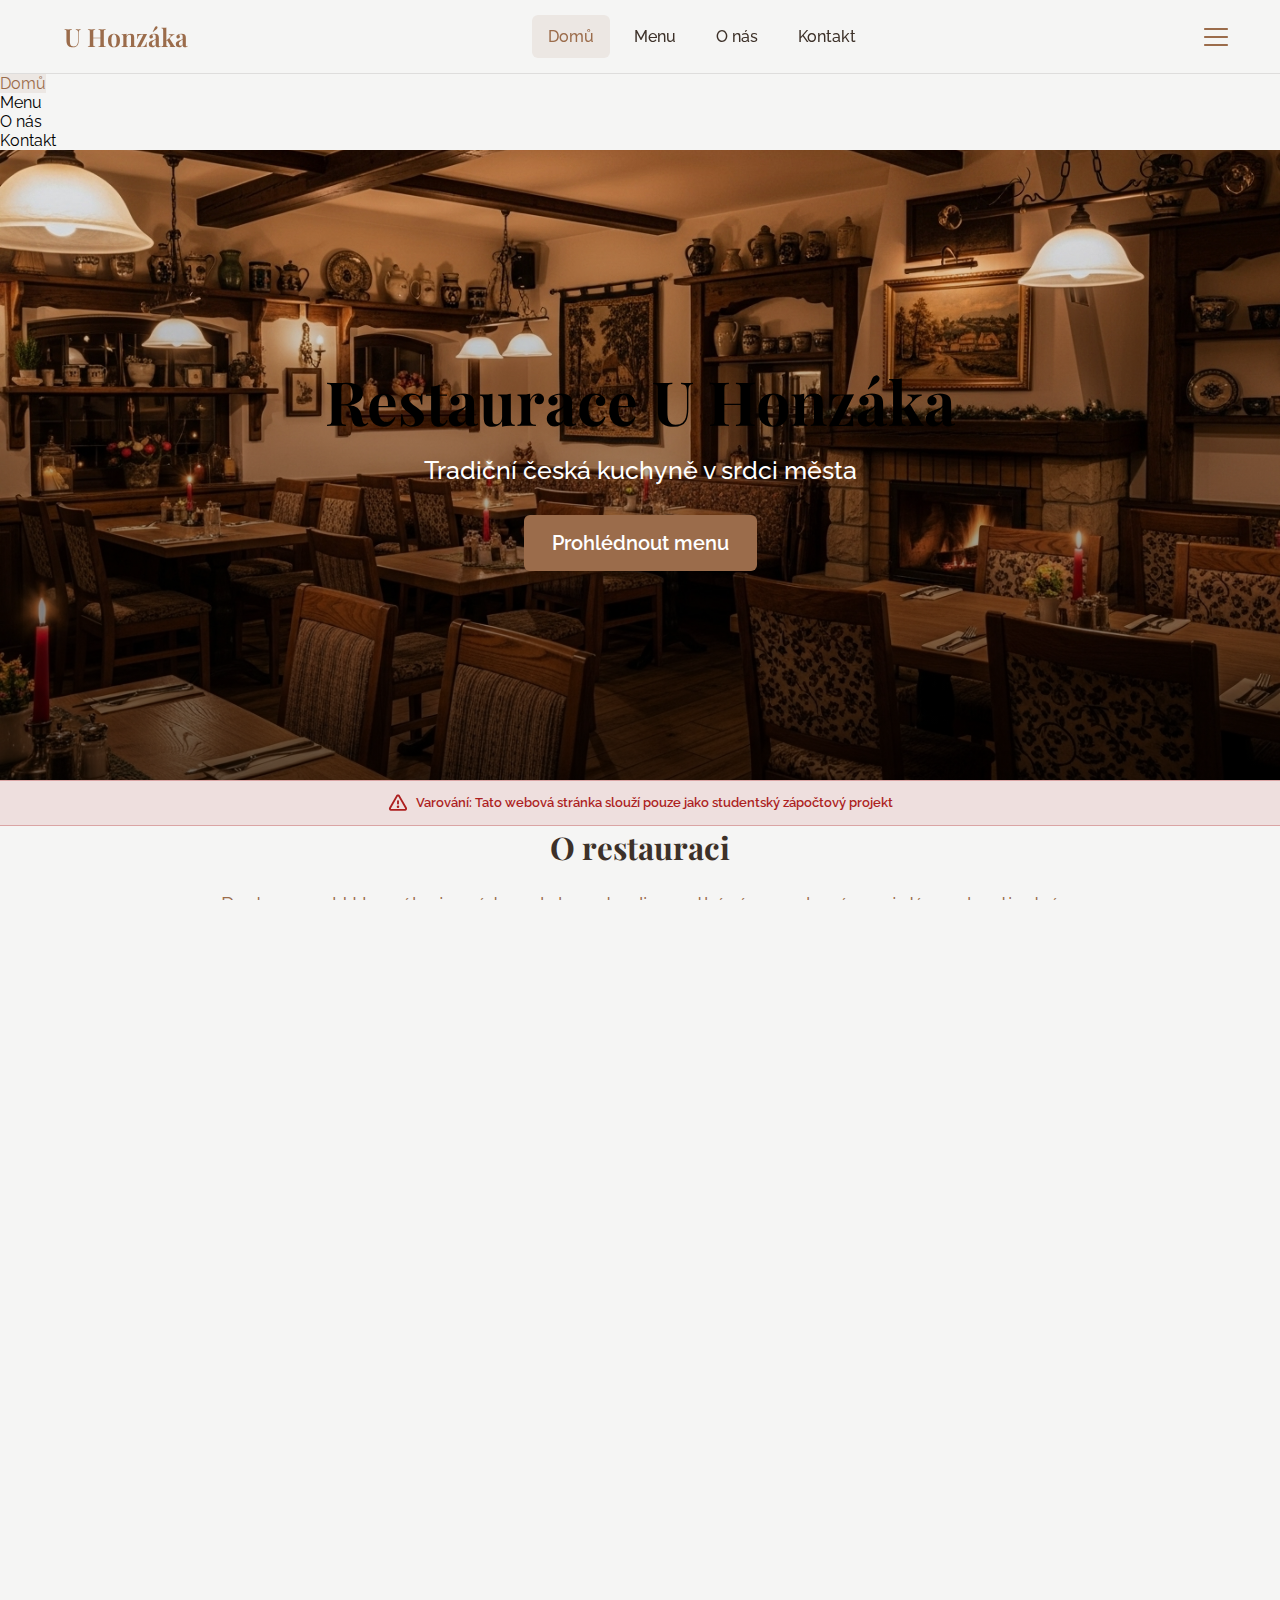
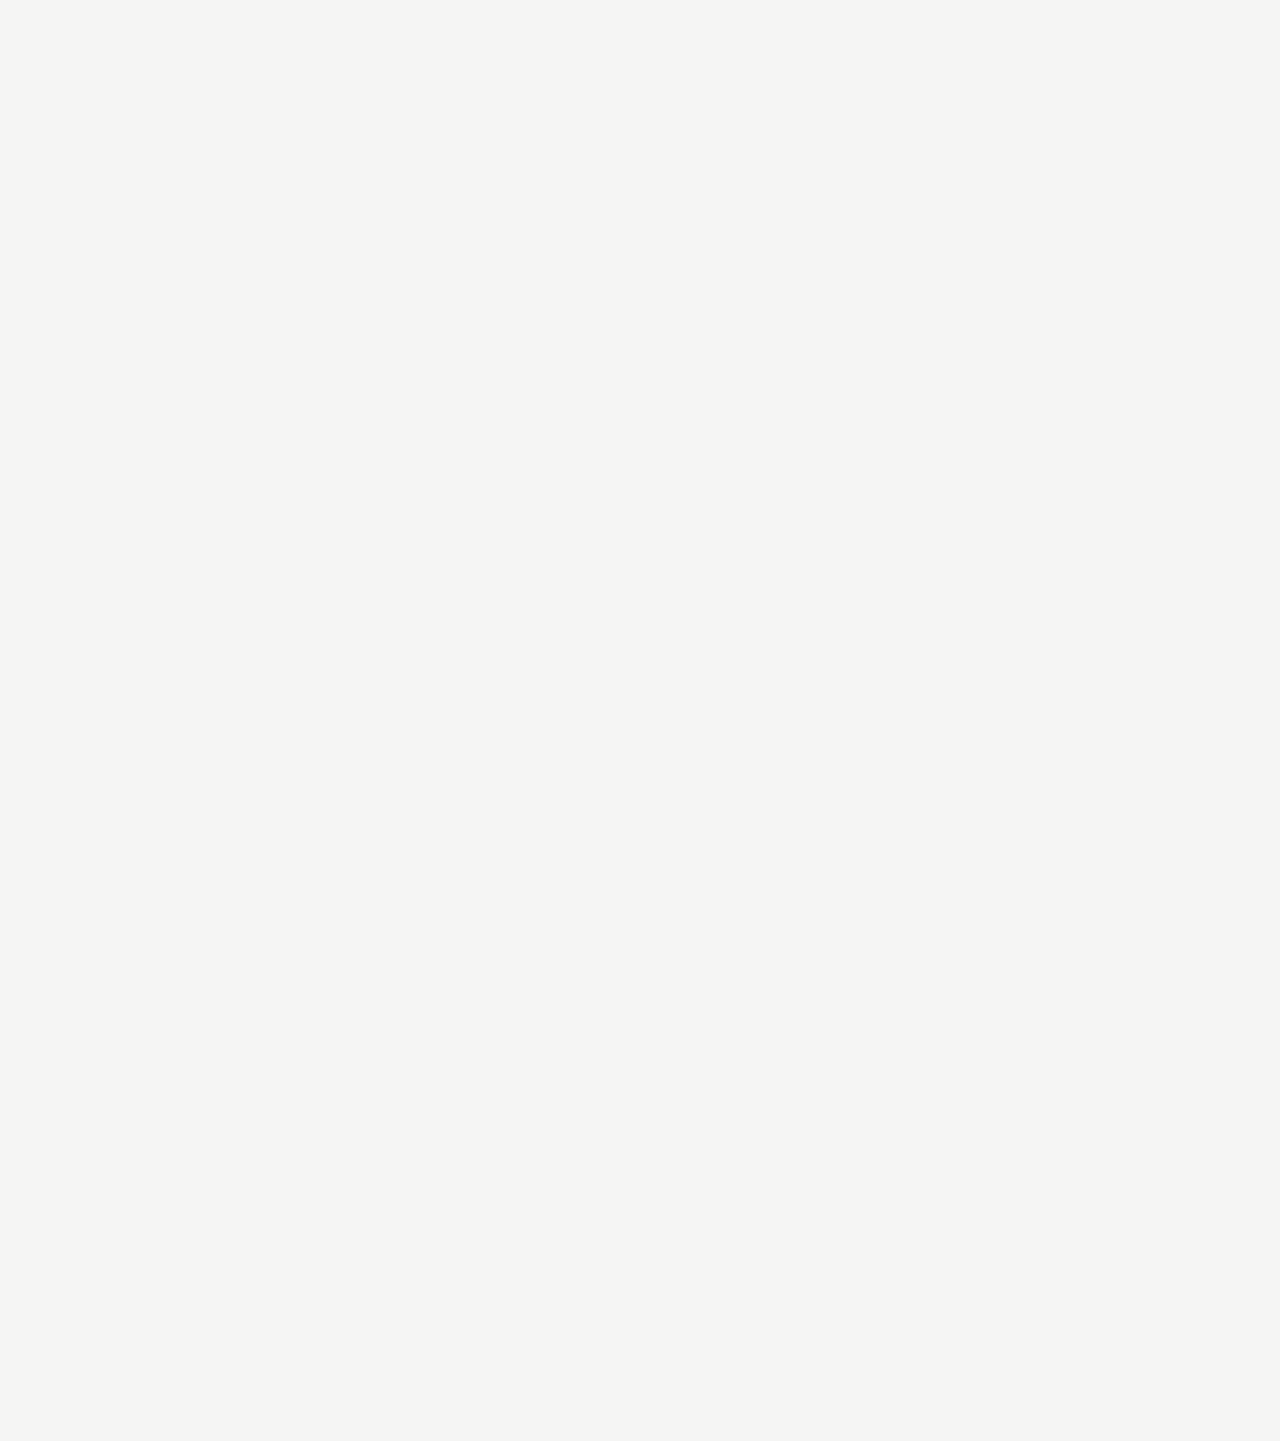
<file: index.html>
<!DOCTYPE html>
<html lang="cs">
<head>
    <meta charset="UTF-8">
    <meta name="viewport" content="width=device-width, initial-scale=1.0">
    <link rel="stylesheet" href="res/css/styles.css">
    <link rel="preconnect" href="https://fonts.googleapis.com">
    <link rel="preconnect" href="https://fonts.gstatic.com" crossorigin>
    <link href="https://fonts.googleapis.com/css2?family=Playfair+Display:ital,wght@0,400..900;1,400..900&family=Raleway:ital,wght@0,100..900;1,100..900&display=swap" rel="stylesheet">
    <title>Document</title>
</head>
<body>
    <header>
        <a href="/">U Honzáka</a>
        <nav class="main-nav">
            <ul>
                <li><a class="selected" href="/">Domů</a></li>
                <li><a href="menu.html">Menu</a></li>
                <li><a href="o_nas.html">O nás</a></li>
                <li><a href="kontakt.html">Kontakt</a></li>
            </ul>
        </nav>
        <img src="./res/svg/PhList.svg" class="burger-menu-btn" id="hamburgerIcon" alt="ikonka rozbalovacího mobilního menu">
    </header>

    <!-- Mobilni Menu -->

    <div class="mobile-menu-cont" id="mobileMenu">
        <div class="clickable-area" id="clickSpace"></div>
        <nav>
            <ul>
                <li><a class="selected" href="/">Domů</a></li>
                <li><a href="menu.html">Menu</a></li>
                <li><a href="o_nas.html">O nás</a></li>
                <li><a href="kontakt.html">Kontakt</a></li>
            </ul>
        </nav>
    </div>


    <main>
        <section class="hero-section">
            <div>
                <h1 class="mb-4">Restaurace U Honzáka</h1>
                <p class="mb-8">Tradiční česká kuchyně v srdci města</p>
                <button id="menuBtn" class="button-primary py-4 px-7">Prohlédnout menu</button>
            </div>
        </section>

        <section class="warning-section warning-primary">
            <img src="./res/svg/PhWarning.svg" alt="varovná ikonka">
            <p>Varování: Tato webová stránka slouží pouze jako studentský zápočtový projekt</p>
        </section>
        
        <section class="about-section py-20">
            <div class="helper-div">
                <h2 class="mb-6">O restauraci</h2>
                <p class="mb-4">Restaurace U Honzáka je místem, kde se tradice setkává s moderním pojetím pohostinství. Nabízíme autentickou českou kuchyni připravovanou z nejkvalitnějších surovin s láskou a respektem k tradičním receptům.</p>
                <p class="mb-8">Naším cílem je vytvořit pro vás přátelské prostředí, kde si vychutnáte výborné jídlo v příjemné atmosféře.</p>
                <button id="aboutBtn" class="button-primary px-6 py-3">Zjistit více</button>
            </div>
        </section>
        
        <section class="recommend-section section-bg py-20">
            <div class="helper-div">
                <h2 class="mb-4">Doporučujeme</h2>
                <p class="mb-12">Naše speciality, které musíte ochutnat</p>
                <div class="card-cont grid-cont">
                    <div class="card">
                        <img src="./res/img/kachna2.png" alt="Pečená kachna s červeným zelím a knedlíky">
                        <div class="card-bottom">
                            <h4 class="mb-2">Pečená kachna</h4>
                            <p class="mb-4">S červeným zelím a houskovými knedlíky</p>
                            <p class="card-price">285 Kč</p>
                        </div>
                    </div>
                    <div class="card">
                        <img src="./res/img/gulas2.png" alt="Gulášová polévka s chlebem">
                        <div class="card-bottom">
                            <h4 class="mb-2">Gulášová polévka</h4>
                            <p class="mb-4">Tradiční gulášovka s chlebem</p>
                            <p class="card-price">95 Kč</p>
                        </div>
                    </div>
                    <div class="card">
                        <img src="./res/img/strudl2.png" alt="Jablečný závin">
                        <div class="card-bottom">
                            <h4 class="mb-2">Jablečný závin</h4>
                            <p class="mb-4">S vanilkovou omáčkou</p>
                            <p class="card-price">75 Kč</p>
                        </div>
                    </div>
                </div>
                <button id="menuBtn2" class="button-secondary px-6 py-3 mt-12">Celé menu</button>
            </div>
        </section>
        
        <section class="whyus-section  py-20">
            <div class="helper-div">
                <h2 class="mb-4">Proč právě k nám</h2>
                <p class="mb-12">Co nás odlišuje od ostatních</p>
                <div class="whyus-grid-cont grid-cont">
                    <div class="grid-item">
                        <div class="round-cont">
                            <img src="./res/svg/PhLeaf.svg" alt="ikonka listu">
                        </div>
                        <h4 class="mb-2">Čerstvé suroviny</h4>
                        <p>Využíváme pouze čerstvé a kvalitní suroviny od místních dodavatelů</p>
                    </div>
                    <div class="grid-item">
                        <div class="round-cont">
                            <img src="./res/svg/PhCookingPot.svg" alt="ikonka hrnce">
                        </div>
                        <h4 class="mb-2">Tradiční recepty</h4>
                        <p>Naše jídla připravujeme podle ověřených tradičních receptů</p>
                    </div>
                    <div class="grid-item">
                        <div class="round-cont">
                            <img src="./res/svg/PhHouseLine.svg" alt="ikonka domu">
                        </div>
                        <h4 class="mb-2">Příjemné prostředí</h4>
                        <p>Nabízíme útulnou atmosféru ideální pro rodinné i obchodní setkání</p>
                    </div>
                    <div class="grid-item">
                        <div class="round-cont">
                            <img src="./res/svg/PhUsersThree.svg" alt="ikonka týmu">
                        </div>
                        <h4 class="mb-2">Zkušený tým</h4>
                        <p>Náš tým se skládá z profesionálních a přátelských pracovníků</p>
                    </div>
                </div>
            </div>
        </section>
        
        <section class="timetable-section section-bg py-20">
            <div class="helper-div">
                <h2 class="mb-4">Otevírací doba</h2>
                <p class="mb-12">Těšíme se na vaši návštěvu</p>
                <div class="timetable">
                    <div class="timetable-item border-btm">
                        <p>Pondělí</p>
                        <p>11:00 - 22:00</p>
                    </div>
                    <div class="timetable-item mt-3 border-btm">
                        <p>Úterý</p>
                        <p>11:00 - 22:00</p>
                    </div>
                    <div class="timetable-item mt-3 border-btm">
                        <p>Středa</p>
                        <p>11:00 - 22:00</p>
                    </div>
                    <div class="timetable-item mt-3 border-btm">
                        <p>Čtvrtek</p>
                        <p>11:00 - 22:00</p>
                    </div>
                    <div class="timetable-item mt-3 border-btm">
                        <p>Pátek</p>
                        <p>11:00 - 23:00</p>
                    </div>
                    <div class="timetable-item mt-3 border-btm">
                        <p>Sobota</p>
                        <p>12:00 - 23:00</p>
                    </div>
                    <div class="timetable-item mt-3">
                        <p>Neděle</p>
                        <p>12:00 - 21:00</p>
                    </div>
                </div>
            </div>
        </section>
        
        <section class="visitus-section py-20">
            <div class="helper-div">
                <h2 class="mb-4">Navštivte nás</h2>
                <p class="mb-12">Najdete nás v centru města</p>
                <div class="visitus-flex-cont flex items-center justify-center">
                    <img src="./res/img/restaurace_ext.png" alt="Exteriér restaurace">
                    <div class="right-div">
                        <div>
                           <h3>Kde nás najdete</h3>
                           <p class="mb-2">Hlavní náměstí 123</p>
                           <p>110 00 Praha 1</p> 
                        </div>
                        <div class="mt-6">
                           <h3>Kontaktujte nás</h3>
                           <p class="mb-2">Tel: +420 123 456 789</p>
                           <p>Email: info@uhonzaka.cz</p> 
                        </div>
                        <button id="contactBtn" class="button-primary px-6 py-3 mt-4">Kontaktní formulář</button>
                    </div>
                </div>
            </div>
        </section>

    </main>
    
    <footer>
        <p>© 2025 Restaurace U Honzáka. Všechna práva vyhrazena. fedorja1@uhk.cz</p>
    </footer>
    <script src="./res/js/app.js"></script>
</body>
</html>
</file>
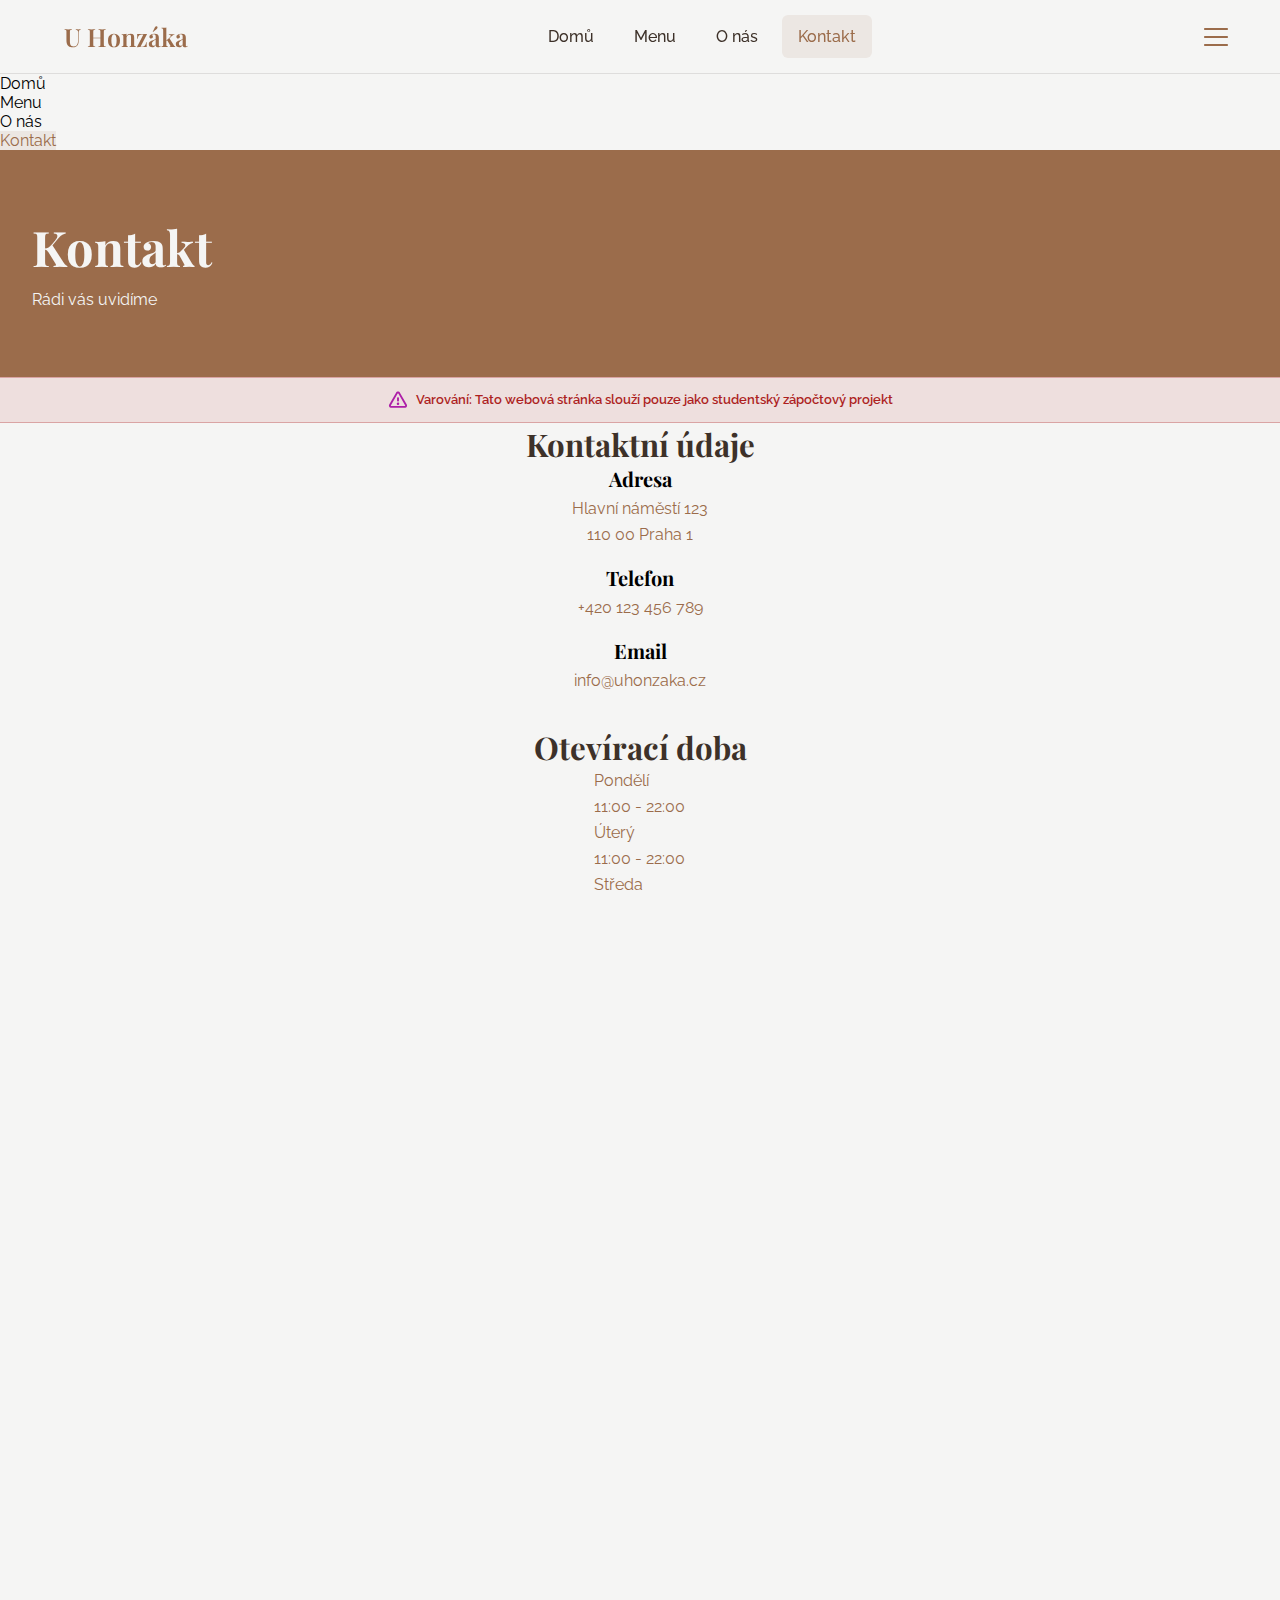
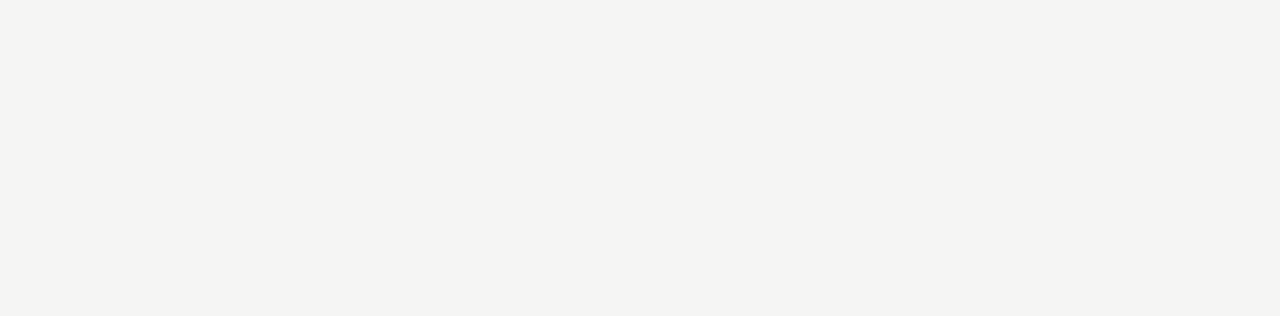
<file: kontakt.html>
<!DOCTYPE html>
<html lang="cs">
<head>
    <meta charset="UTF-8">
    <meta name="viewport" content="width=device-width, initial-scale=1.0">
    <link rel="shortcut icon" href="./res/svg/favicon.svg" type="image/x-icon">
    <link rel="stylesheet" href="res/css/styles.css">
    <link rel="preconnect" href="https://fonts.googleapis.com">
    <link rel="preconnect" href="https://fonts.gstatic.com" crossorigin>
    <link href="https://fonts.googleapis.com/css2?family=Playfair+Display:ital,wght@0,400..900;1,400..900&family=Raleway:ital,wght@0,100..900;1,100..900&display=swap" rel="stylesheet">
    <title>U Honzáka - Kontakt</title>
</head>
<body>
    
    <header>
        <a href="index.html">U Honzáka</a>
        <nav class="main-nav">
            <ul>
                <li><a href="index.html">Domů</a></li>
                <li><a href="menu.html">Menu</a></li>
                <li><a href="o_nas.html">O nás</a></li>
                <li><a class="selected" href="kontakt.html">Kontakt</a></li>
            </ul>
        </nav>
        <img src="./res/svg/PhList.svg" class="burger-menu-btn" id="hamburgerIcon" alt="ikonka rozbalovacího mobilního menu">
    </header>

    <!-- Mobilni Menu -->

    <div class="mobile-menu-cont" id="mobileMenu">
        <div class="clickable-area" id="clickSpace"></div>
        <nav>
            <ul>
                <li><a href="index.html">Domů</a></li>
                <li><a href="menu.html">Menu</a></li>
                <li><a href="o_nas.html">O nás</a></li>
                <li><a class="selected" href="kontakt.html">Kontakt</a></li>
            </ul>
        </nav>
    </div>

    <main>
        <section class="section-page-header">
            <h1>Kontakt</h1>
            <p>Rádi vás uvidíme</p>
        </section>

        <div class="warning-section warning-section--secondary">
            <img src="./res/svg/PhWarning2.svg" alt="varovná ikonka">
            <p>Varování: Tato webová stránka slouží pouze jako studentský zápočtový projekt</p>
        </div>

        <div class="helper-div otherpage-helper-div">
            <section class="contact-section">
                <div class="grid-cont">
                    <div class="grid-item">
                        <h2>Kontaktní údaje</h2>
                        
                        <h4>Adresa</h4>
                        <p>Hlavní náměstí 123</p>
                        <p>110 00 Praha 1</p>
                        
                        <h4 class="mt-4">Telefon</h4>
                        <p>+420 123 456 789</p>
    
                        <h4 class="mt-4">Email</h4>
                        <p>info@uhonzaka.cz</p>
    
                        <h2 class="mt-8">Otevírací doba</h2>
    
                        <div class="timetable">
                            <div class="timetable-item">
                                <p>Pondělí</p>
                                <p>11:00 - 22:00</p>
                            </div>
    
                            <div class="timetable-item">
                                <p>Úterý</p>
                                <p>11:00 - 22:00</p>
                            </div>
    
                            <div class="timetable-item">
                                <p>Středa</p>
                                <p>11:00 - 22:00</p>
                            </div>
    
                            <div class="timetable-item">
                                <p>Čtvrtek</p>
                                <p>11:00 - 22:00</p>
                            </div>
    
                            <div class="timetable-item">
                                <p>Pátek</p>
                                <p>11:00 - 23:00</p>
                            </div>
    
                            <div class="timetable-item">
                                <p>Sobota</p>
                                <p>12:00 - 23:00</p>
                            </div>
    
                            <div class="timetable-item">
                                <p>Neděle</p>
                                <p>12:00 - 21:00</p>
                            </div>
                        </div>
                    </div>
                    <div class="grid-item">
                        <h2>Kontaktní formulář</h2>
                        <form>
                            <div class="input-cont">
                                <label for="name">Jméno a příjmení</label>
                                <input id="name" type="text" name="name" required>
                            </div>
    
                            <div class="input-cont mt-4">
                                <label for="email">Email</label>
                                <input id="email" type="email" name="email" required>
                            </div>
    
                            <div class="input-cont mt-4">
                                <label for="phone">Telefon</label>
                                <input id="phone" type="tel" name="phone" pattern="[0-9]{9}" required>
                            </div>
    
                            <div class="input-cont mt-4">
                                <label for="message">Zpráva</label>
                                <textarea id="message" name="message"></textarea>
                            </div>
                            <button type="submit" class="button--primary px-6 py-3 mt-4">Odeslat zprávu</button>
                        </form>
                    </div>
                </div>
            </section>
            <section class="where-section">
                <h2>Kde nás najdete</h2>
                <iframe src="https://www.google.com/maps/embed?pb=!1m18!1m12!1m3!1d2559.936904515661!2d14.418181577730216!3d50.08746817152528!2m3!1f0!2f0!3f0!3m2!1i1024!2i768!4f13.1!3m3!1m2!1s0x470b94e93e1fa817%3A0x58841cb69a51337!2zU3Rhcm9txJtzdHNrw6kgbsOhbS4sIDExMCAwMCBTdGFyw6kgTcSbc3Rv!5e0!3m2!1sen!2scz!4v1761298804681!5m2!1sen!2scz" width="600" height="450" style="border:0;" allowfullscreen="" loading="lazy" referrerpolicy="no-referrer-when-downgrade"></iframe>
            </section>
        </div>
    </main>

    <footer>
        <p>© 2025 Restaurace U Honzáka. Všechna práva vyhrazena. fedorja1@uhk.cz</p>
    </footer>
    <script src="./res/js/app.js"></script>
</body>
</html>
</file>
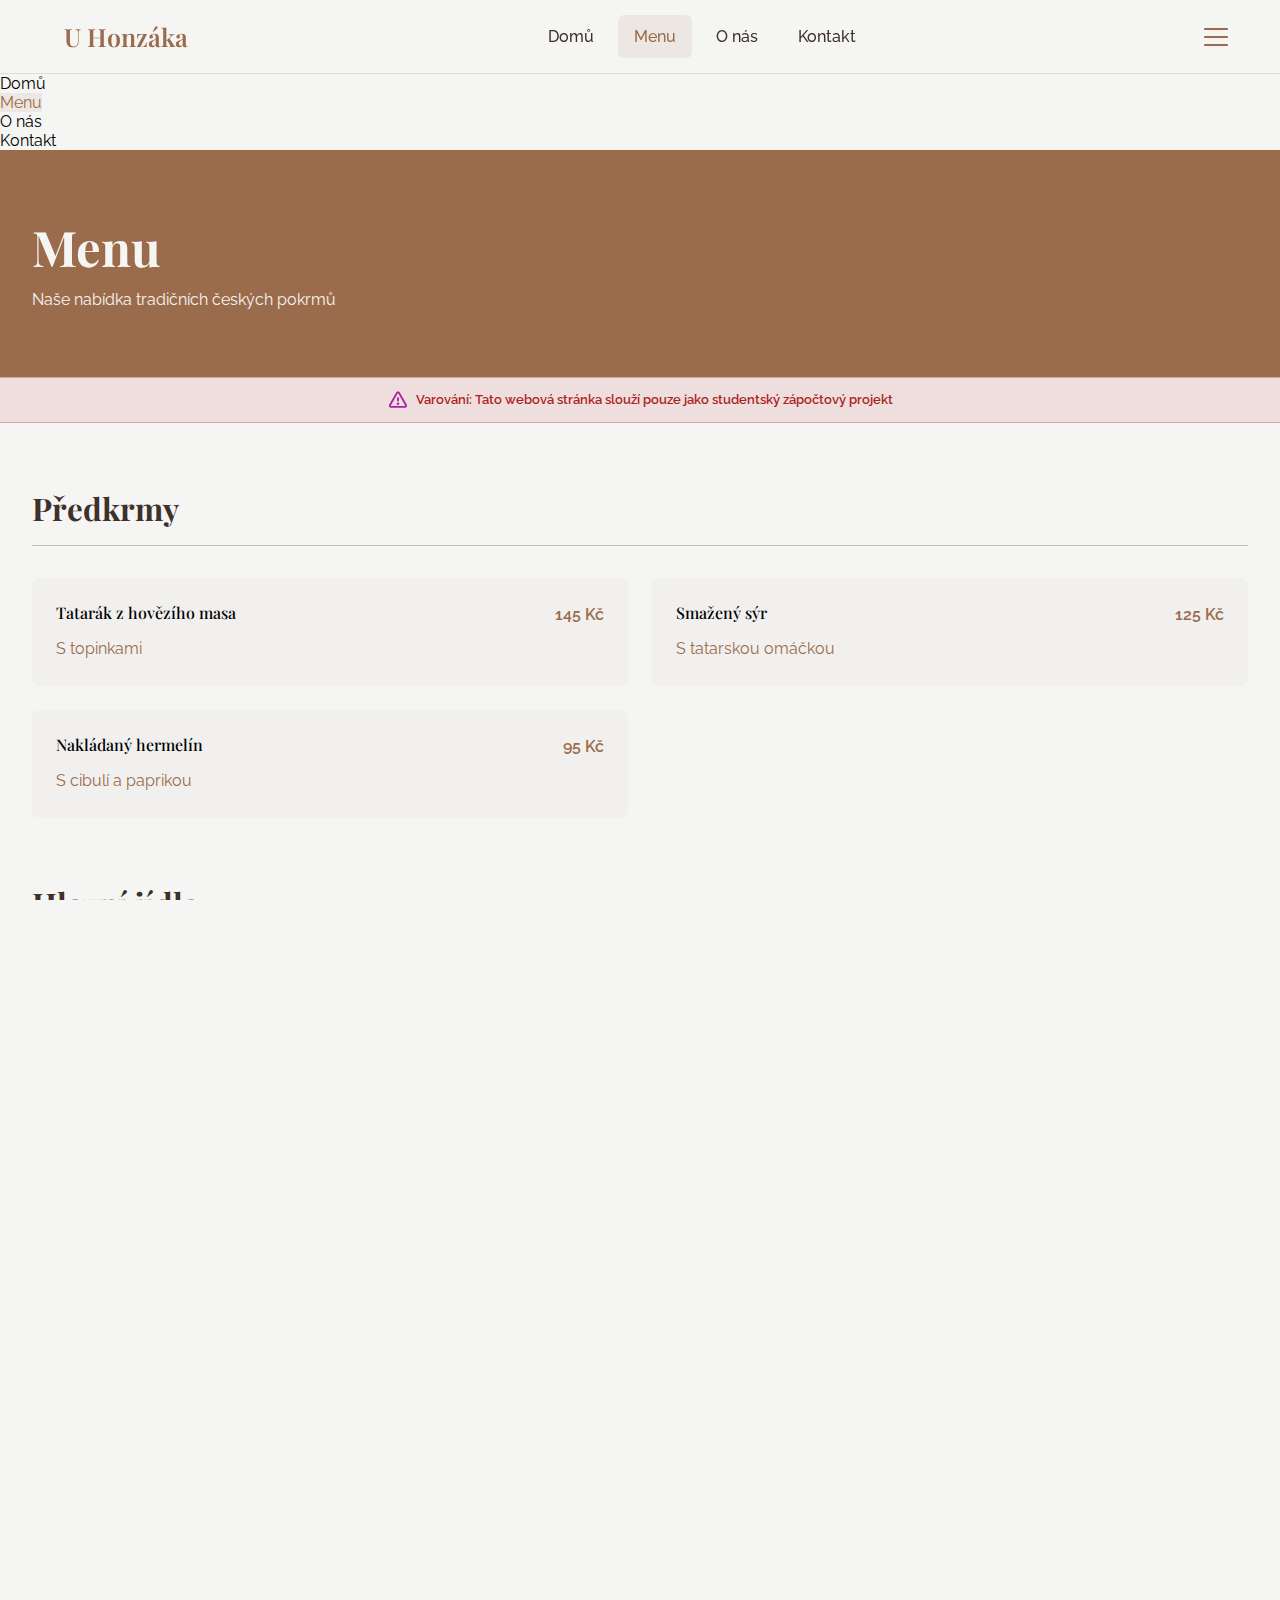
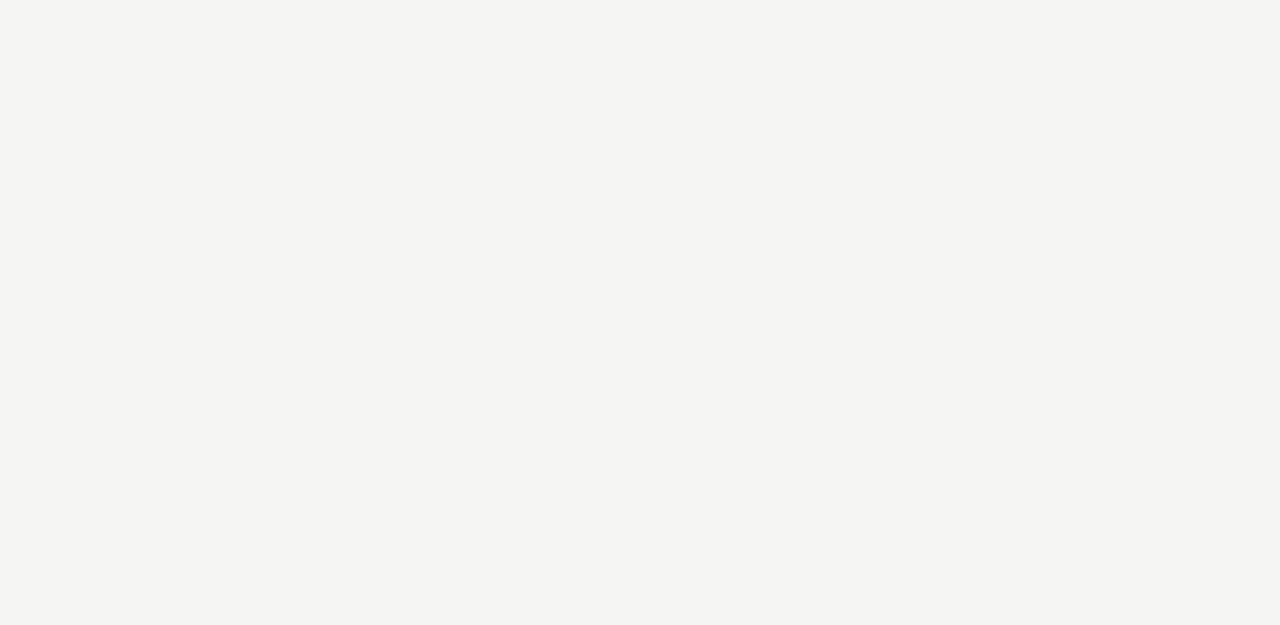
<file: menu.html>
<!DOCTYPE html>
<html lang="en">
<head>
    <meta charset="UTF-8">
    <meta name="viewport" content="width=device-width, initial-scale=1.0">
    <link rel="stylesheet" href="res/css/styles.css">
    <link rel="preconnect" href="https://fonts.googleapis.com">
    <link rel="preconnect" href="https://fonts.gstatic.com" crossorigin>
    <link href="https://fonts.googleapis.com/css2?family=Playfair+Display:ital,wght@0,400..900;1,400..900&family=Raleway:ital,wght@0,100..900;1,100..900&display=swap" rel="stylesheet">
    <title>Document</title>
</head>
<body>
    
    <header>
        <a href="/">U Honzáka</a>
        <nav class="main-nav">
            <ul>
                <li><a href="/">Domů</a></li>
                <li><a class="selected" href="menu.html">Menu</a></li>
                <li><a href="o_nas.html">O nás</a></li>
                <li><a href="kontakt.html">Kontakt</a></li>
            </ul>
        </nav>
        <img src="./res/svg/PhList.svg" class="burger-menu-btn" id="hamburgerIcon">
    </header>

    <!-- Mobilni Menu -->

    <div class="mobile-menu-cont" id="mobileMenu">
        <div class="clickable-area" id="clickSpace"></div>
        <nav>
            <ul>
                <li><a href="/">Domů</a></li>
                <li><a class="selected" href="menu.html">Menu</a></li>
                <li><a href="o_nas.html">O nás</a></li>
                <li><a href="kontakt.html">Kontakt</a></li>
            </ul>
        </nav>
    </div>

    <main>
        <section class="section-page-header">
            <h1>Menu</h1>
            <p>Naše nabídka tradičních českých pokrmů</p>
        </section>

        <section class="warning-section warning-secondary">
            <img src="./res/svg/PhWarning2.svg" alt="varovná ikonka">
            <p>Varování: Tato webová stránka slouží pouze jako studentský zápočtový projekt</p>
        </section>

        <section class="menu-section">
            <div class="helper-div otherpage-helper-div">
                <div class="menu-cont">
                    <h2>Předkrmy</h2>
                    <div class="menu-card-cont grid-cont">
                        <div class="menu-card">
                            <div class="card-top-cont">
                                <h4>Tatarák z hovězího masa</h4>
                                <p>145 Kč</p>
                            </div>
                            <p>S topinkami</p>
                        </div>
    
                        <div class="menu-card">
                            <div class="card-top-cont">
                                <h4>Smažený sýr</h4>
                                <p>125 Kč</p>
                            </div>
                            <p>S tatarskou omáčkou</p>
                        </div>
    
                        <div class="menu-card">
                            <div class="card-top-cont">
                                <h4>Nakládaný hermelín</h4>
                                <p>95 Kč</p>
                            </div>
                            <p>S cibulí a paprikou</p>
                        </div>
                    </div>
                </div>
    
                <div class="menu-cont">
                    <h2>Hlavní jídla</h2>
                    <div class="menu-card-cont grid-cont">
                        <div class="menu-card">
                            <div class="card-top-cont">
                                <h4>Vepřový řízek</h4>
                                <p>195 Kč</p>
                            </div>
                            <p>S bramborovým salátem</p>
                        </div>
    
                        <div class="menu-card">
                            <div class="card-top-cont">
                                <h4>Pečená kachna</h4>
                                <p>285 Kč</p>
                            </div>
                            <p>S červeným zelím a knedlíky</p>
                        </div>
    
                        <div class="menu-card">
                            <div class="card-top-cont">
                                <h4>Svíčková na smetaně</h4>
                                <p>245 Kč</p>
                            </div>
                            <p>S houskovými knedlíky</p>
                        </div>
    
                        <div class="menu-card">
                            <div class="card-top-cont">
                                <h4>Guláš</h4>
                                <p>185 Kč</p>
                            </div>
                            <p>S houskovými knedlíky</p>
                        </div>
    
                        <div class="menu-card">
                            <div class="card-top-cont">
                                <h4>Smažený kapr</h4>
                                <p>235 Kč</p>
                            </div>
                            <p>S bramborovým salátem</p>
                        </div>
                    </div>
                </div>
    
                <div class="menu-cont">
                    <h2>Dezerty</h2>
                    <div class="menu-card-cont grid-cont">
                        <div class="menu-card">
                            <div class="card-top-cont">
                                <h4>Jablečný závin</h4>
                                <p>75 Kč</p>
                            </div>
                            <p>S vanilkovou omáčkou</p>
                        </div>
    
                        <div class="menu-card">
                            <div class="card-top-cont">
                                <h4>Palačinky</h4>
                                <p>85 Kč</p>
                            </div>
                            <p>S marmeládou nebo čokoládou</p>
                        </div>
    
                        <div class="menu-card">
                            <div class="card-top-cont">
                                <h4>Zmrzlinový pohár</h4>
                                <p>95 Kč</p>
                            </div>
                            <p>Se šlehačkou a ovocem</p>
                        </div>
                    </div>
                </div>
    
                <div class="menu-cont">
                    <h2>Nápoje</h2>
                    <div class="menu-card-cont grid-cont">
                        <div class="menu-card">
                            <div class="card-top-cont">
                                <h4>Pivo točené 0,5l</h4>
                                <p>45 Kč</p>
                            </div>
                            <p>Pilsner Urquell</p>
                        </div>
    
                        <div class="menu-card">
                            <div class="card-top-cont">
                                <h4>Víno bílé/červené 0,2l</h4>
                                <p>55 Kč</p>
                            </div>
                            <p>Různé odrůdy</p>
                        </div>
    
                        <div class="menu-card">
                            <div class="card-top-cont">
                                <h4>Kofola 0,3l</h4>
                                <p>35 Kč</p>
                            </div>
                            <p>Točená</p>
                        </div>
    
                        <div class="menu-card">
                            <div class="card-top-cont">
                                <h4>Káva</h4>
                                <p>45 Kč</p>
                            </div>
                            <p>Espresso, cappuccino, latté</p>
                        </div>
                    </div>
                </div>
            </div>
        </section>
    </main>
    
    <footer>
        <p>© 2025 Restaurace U Honzáka. Všechna práva vyhrazena. fedorja1@uhk.cz</p>
    </footer>
    <script src="./res/js/app.js"></script>
</body>
</html>
</file>
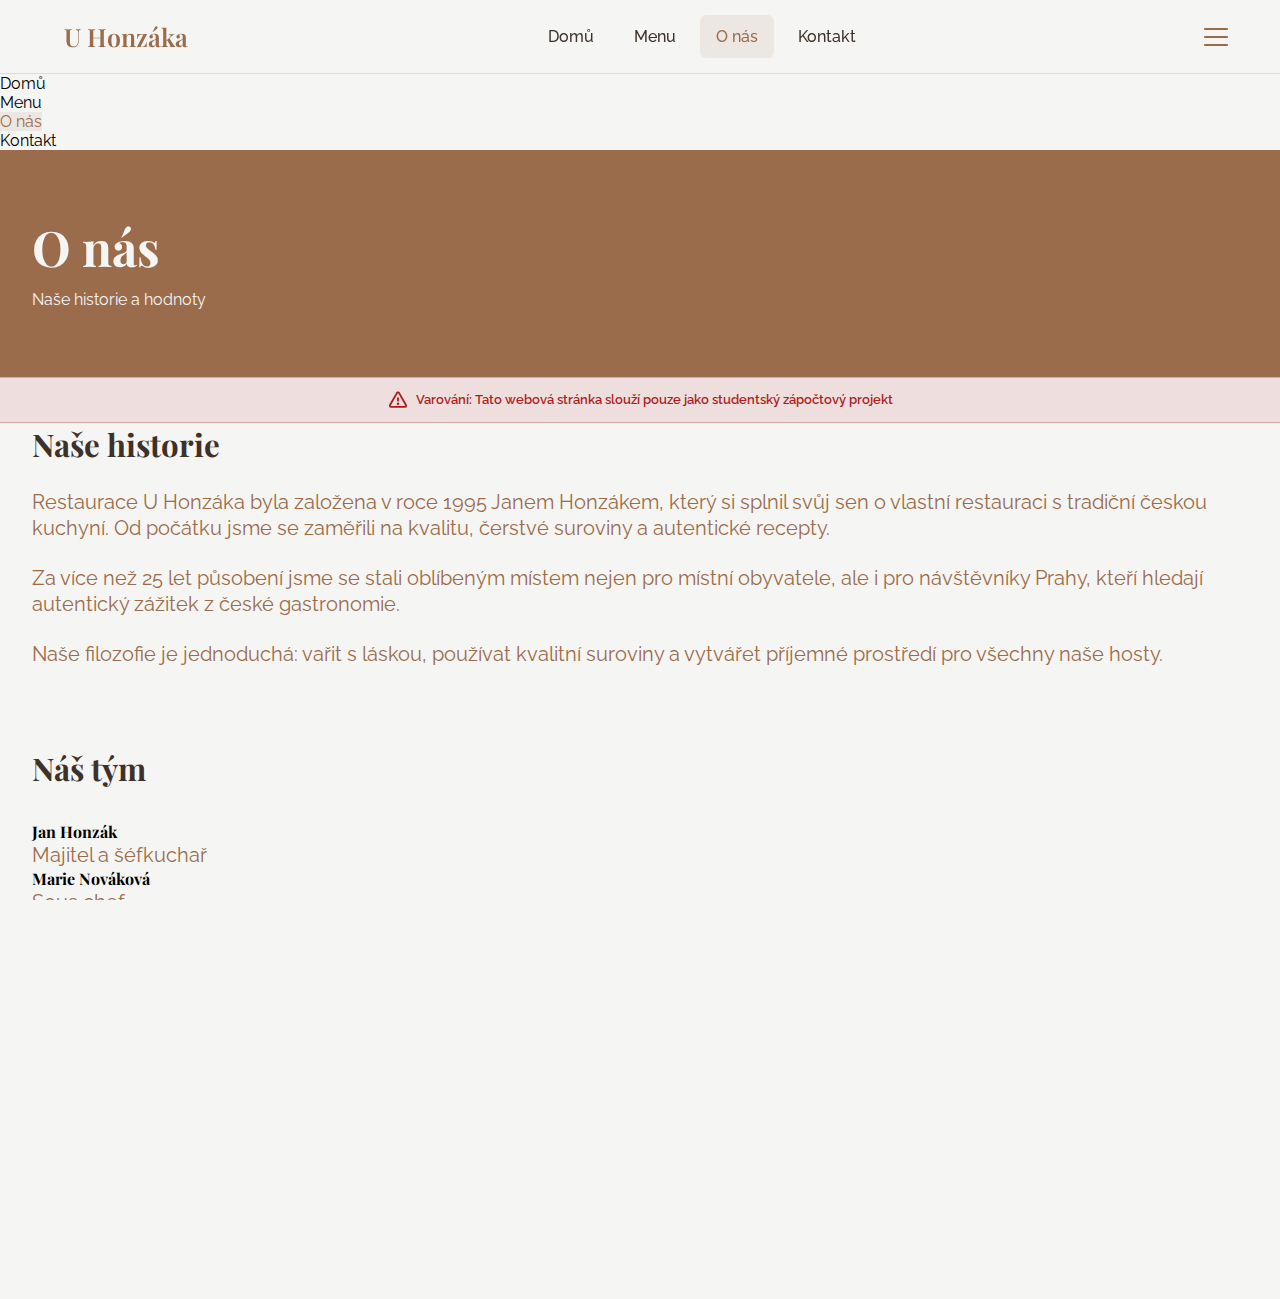
<file: o_nas.html>
<!DOCTYPE html>
<html lang="cs">
<head>
    <meta charset="UTF-8">
    <meta name="viewport" content="width=device-width, initial-scale=1.0">
    <link rel="stylesheet" href="res/css/styles.css">
    <link rel="preconnect" href="https://fonts.googleapis.com">
    <link rel="preconnect" href="https://fonts.gstatic.com" crossorigin>
    <link href="https://fonts.googleapis.com/css2?family=Playfair+Display:ital,wght@0,400..900;1,400..900&family=Raleway:ital,wght@0,100..900;1,100..900&display=swap" rel="stylesheet">
    <title>Document</title>
</head>
<body>
    
    <header>
        <a href="/">U Honzáka</a>
        <nav class="main-nav">
            <ul>
                <li><a href="/">Domů</a></li>
                <li><a href="menu.html">Menu</a></li>
                <li><a class="selected" href="o_nas.html">O nás</a></li>
                <li><a href="kontakt.html">Kontakt</a></li>
            </ul>
        </nav>
        <img src="./res/svg/PhList.svg" class="burger-menu-btn" id="hamburgerIcon" alt="ikonka rozbalovacího mobilního menu">
    </header>

    <!-- Mobilni Menu -->

    <div class="mobile-menu-cont" id="mobileMenu">
        <div class="clickable-area" id="clickSpace"></div>
        <nav>
            <ul>
                <li><a href="/">Domů</a></li>
                <li><a href="menu.html">Menu</a></li>
                <li><a class="selected" href="o_nas.html">O nás</a></li>
                <li><a href="kontakt.html">Kontakt</a></li>
            </ul>
        </nav>
    </div>

    <main>
        <section class="section-page-header">
            <h1>O nás</h1>
            <p>Naše historie a hodnoty</p>
        </section>

        <div class="warning-section warning-section--primary">
            <img src="./res/svg/PhWarning.svg" alt="varovná ikonka">
            <p>Varování: Tato webová stránka slouží pouze jako studentský zápočtový projekt</p>
        </div>

        <div class="helper-div otherpage-helper-div">
            <section class="ourhistory-section">
                <h2 class="mb-6">Naše historie</h2>
                <p class="mb-6">Restaurace U Honzáka byla založena v roce 1995 Janem Honzákem, který si splnil svůj sen o vlastní restauraci s tradiční českou kuchyní. Od počátku jsme se zaměřili na kvalitu, čerstvé suroviny a autentické recepty.</p>
                <p class="mb-6">Za více než 25 let působení jsme se stali oblíbeným místem nejen pro místní obyvatele, ale i pro návštěvníky Prahy, kteří hledají autentický zážitek z české gastronomie.</p>
                <p>Naše filozofie je jednoduchá: vařit s láskou, používat kvalitní suroviny a vytvářet příjemné prostředí pro všechny naše hosty.</p>
            </section>

            <section class="ourteam-section">
                <h2 class="mb-8">Náš tým</h2>
                <div class="grid-cont">
                    <div class="info-card info-card--fill">
                        <div class="round-cont">
                            <!-- <img src="./res/svg/PhUserFill.svg" alt="ikonka uživatele"> -->
                        </div>
                        <h4>Jan Honzák</h4>
                        <p>Majitel a šéfkuchař</p>
                    </div>

                    <div class="info-card info-card--fill">
                        <div class="round-cont">
                            <!-- <img src="./res/svg/PhUserFill.svg" alt="ikonka uživatele"> -->
                        </div>
                        <h4>Marie Nováková</h4>
                        <p>Sous chef</p>
                    </div>

                    <div class="info-card info-card--fill">
                        <div class="round-cont">
                            <!-- <img src="./res/svg/PhUserFill.svg" alt="ikonka uživatele"> -->
                        </div>
                        <h4>Petr Svoboda</h4>
                        <p>Cukrář</p>
                    </div>
                </div>
            </section>

            <section class="ourvalues-section">
                <h2 class="mb-8">Naše hodnoty</h2>
                <div class="grid-cont">
                    <div class="info-card">
                        <div class="round-cont">
                            <img src="./res/svg/PhMedal.svg" alt="ikonka medaile">
                        </div>
                        <h4>Kvalita</h4>
                        <p>Používáme pouze ty nejčerstvější suroviny od prověřených dodavatelů</p>
                    </div>

                    <div class="info-card">
                        <div class="round-cont">
                            <img src="./res/svg/PhScroll.svg" alt="ikonka receptu">
                        </div>
                        <h4>Tradice</h4>
                        <p>Respektujeme tradiční české recepty a kulinářské postupy</p>
                    </div>

                    <div class="info-card">
                        <div class="round-cont">
                            <img src="./res/svg/PhPlant.svg" alt="ikonka rostliny">
                        </div>
                        <h4>Místní produkty</h4>
                        <p>Preferujeme českou zeleninu, maso a další produkty od lokálních farmářů</p>
                    </div>
                </div>
            </section>
        </div>
    </main>

    <footer>
        <p>© 2025 Restaurace U Honzáka. Všechna práva vyhrazena. fedorja1@uhk.cz</p>
    </footer>
    <script src="./res/js/app.js"></script>
</body>
</html>
</file>
<file: res/css/styles.css>
@import url('base.css');
@import url('components.css');
@import url('reset.css');
@import url('utilities.css');
@import url('variables.css');
@import url('theming.css');
</file>
